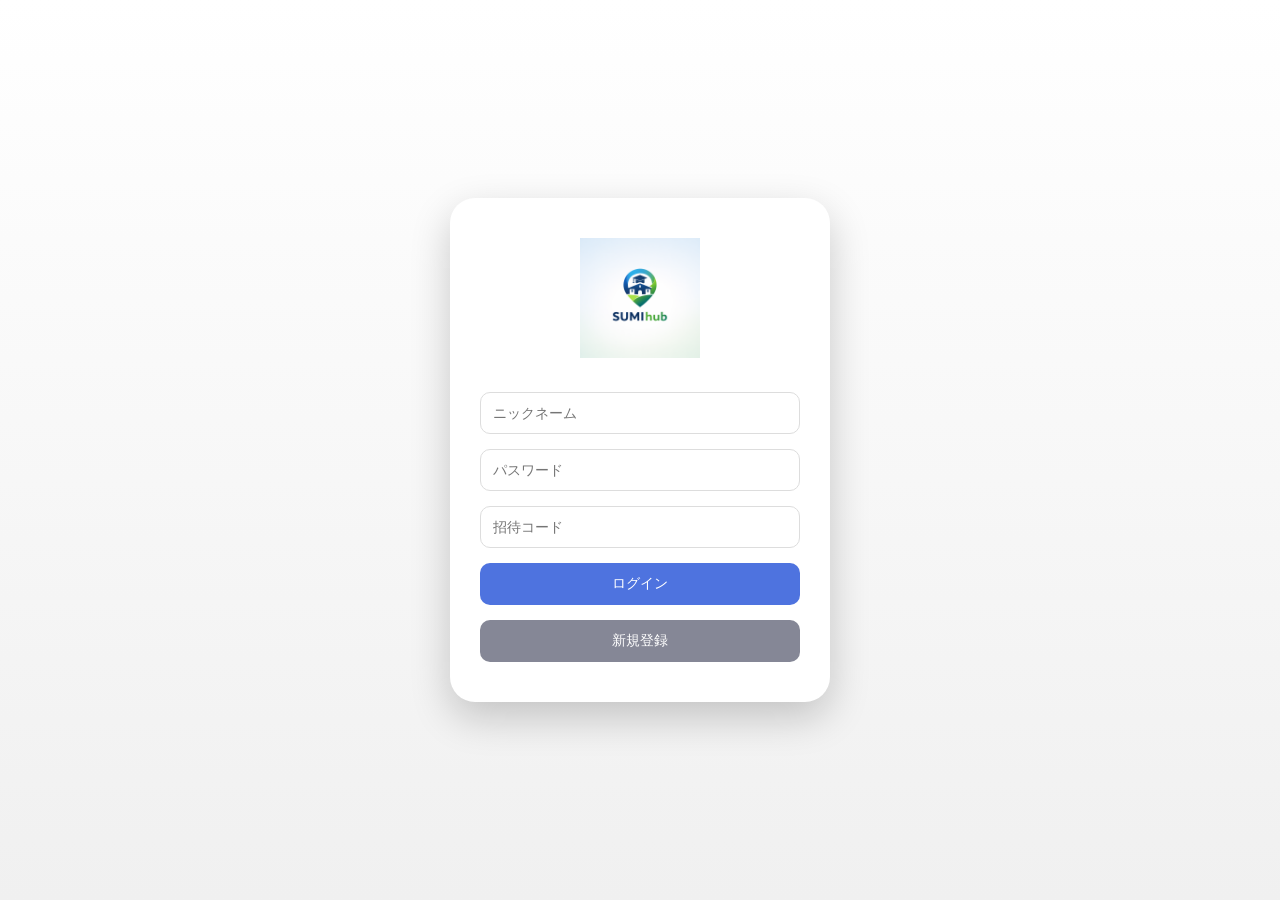
<file: index.html>
<!DOCTYPE html>
<html>
<head>
  <meta charset="UTF-8">
  <title>SUMIhub</title>
  <link rel="stylesheet" href="style.css">
</head>
<body>
  <div class="container">
    
    <div class="logo">
  <img src="logo.png" alt="SUMIhub Logo">
</div>

    <input type="text" id="nickname" placeholder="ニックネーム">
    <input type="password" id="password" placeholder="パスワード">
    <input type="text" id="inviteCode" placeholder="招待コード">

    <button id="loginBtn">ログイン</button>
    <button id="registerBtn">新規登録</button>

  </div>

  <script src="script.js"></script>
</body>
</html>
</file>
<file: style.css>
body {
  margin: 0;
  height: 100vh;
  background: linear-gradient(to bottom, #ffffff, #f0f0f0);
  display: flex;
  justify-content: center;
  align-items: center;
  font-family: -apple-system, BlinkMacSystemFont, "Segoe UI", Roboto, sans-serif;
}

.container {
  background: white;
  padding: 40px 30px;
  border-radius: 25px;
  width: 320px;
  box-shadow: 0 15px 40px rgba(0, 0, 0, 0.2);
  display: flex;
  flex-direction: column;
  gap: 15px;
  text-align: center;
}

.logo {
  margin-bottom: 15px;
}

.logo img {
  width: 120px;
}

input {
  padding: 12px;
  border-radius: 12px;
  border: 1px solid #ddd;
  font-size: 14px;
}

input:focus {
  outline: none;
  border-color: #4e73df;
  box-shadow: 0 0 0 2px rgba(78, 115, 223, 0.2);
}

button {
  padding: 12px;
  border-radius: 12px;
  border: none;
  font-size: 14px;
  cursor: pointer;
  transition: 0.2s;
}

#loginBtn {
  background-color: #4e73df;
  color: white;
}

#loginBtn:hover {
  opacity: 0.9;
}

#registerBtn {
  background-color: #858796;
  color: white;
}

#registerBtn:hover {
  opacity: 0.9;
}
select, input, button {
  width: 100%;
  padding: 12px;
  border-radius: 10px;
  border: 1px solid #ddd;
  font-size: 14px;
  box-sizing: border-box;
}

button {
  background: black;
  color: white;
  border: none;
}

button:hover {
  opacity: 0.9;
}

#post {
  display: flex;
  flex-direction: column;
  gap: 12px;
}
.tab-bar {
  box-shadow: 0 -2px 10px rgba(0,0,0,0.05);
}
</file>
<file: home.css>
body {
  margin: 0;
  font-family: sans-serif;
  background: linear-gradient(to bottom, #ffffff, #f0f0f0);
  height: 100vh;
  display: flex;
  flex-direction: column;
}

.content {
  flex: 1;
  padding: 20px;
}

.screen {
  display: none;
}

.screen.active {
  display: block;
}

.tab-bar {
  display: flex;
  border-top: 1px solid #ccc;
  background: #fff;
  box-shadow: 0 -2px 10px rgba(0,0,0,0.05);
}

.tab {
  flex: 1;
  padding: 10px 0;
  text-align: center;
  cursor: pointer;
}

.tab.active {
  background: #e0e0e0;
  font-weight: bold;
}

li {
  background: white;
  padding: 12px;
  margin-bottom: 10px;
  border-radius: 8px;
  list-style: none;
  display: flex;
  justify-content: space-between;
  align-items: center;
  box-shadow: 0 2px 5px rgba(0,0,0,0.08);
}

.task-info {
  display: flex;
  flex-direction: column;
}

.subject {
  font-weight: bold;
}

.days {
  font-size: 12px;
  margin-top: 4px;
}

select, input, button {
  width: 100%;
  padding: 12px;
  border-radius: 10px;
  border: 1px solid #ddd;
  font-size: 14px;
  box-sizing: border-box;
}

button {
  background: black;
  color: white;
  border: none;
}

button:hover {
  opacity: 0.9;
}

#post {
  display: flex;
  flex-direction: column;
  gap: 12px;
}
</file>
